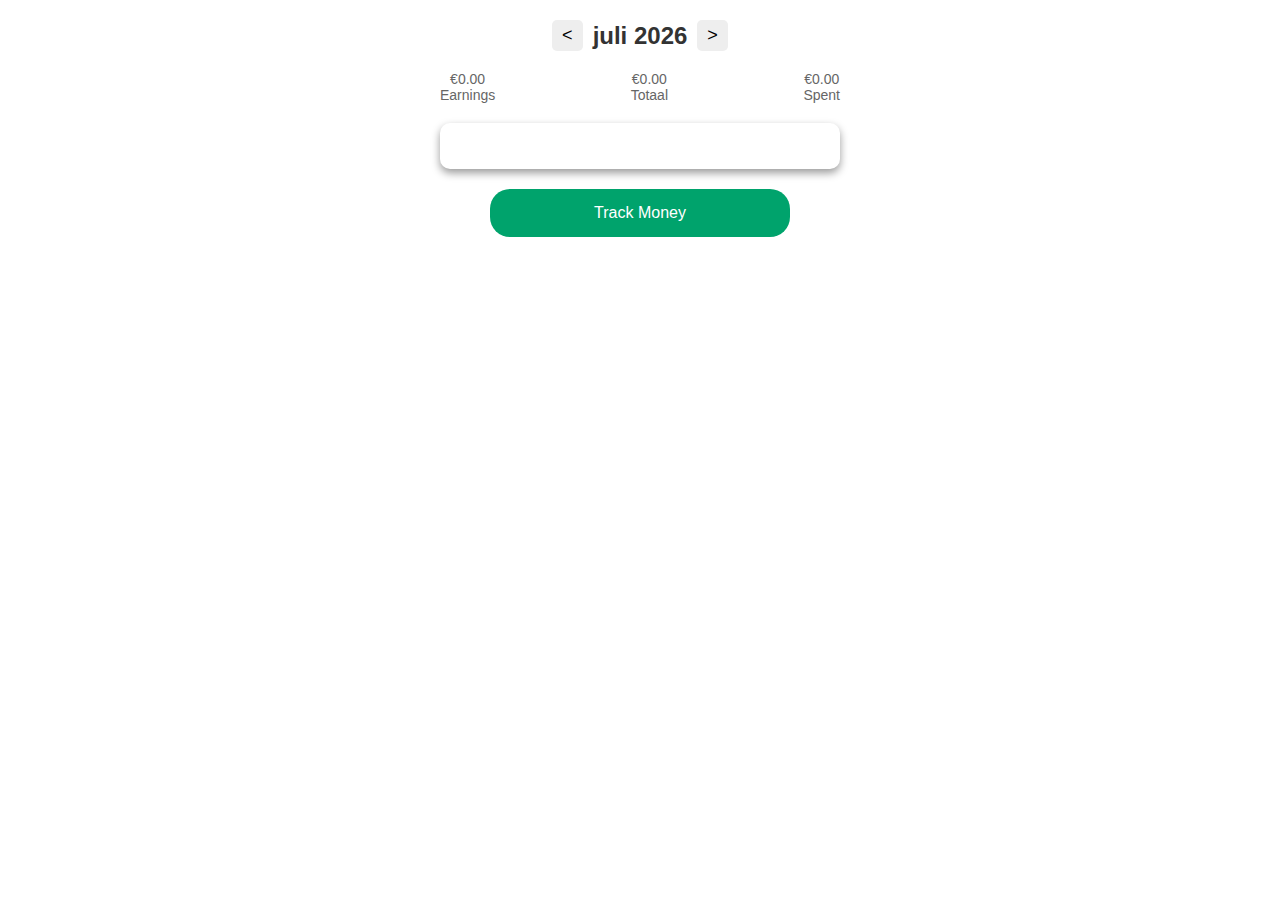
<file: index.html>
<!DOCTYPE html>
<html lang="nl">
<head>
    <meta charset="UTF-8">
    <meta name="viewport" content="width=device-width, initial-scale=1.0">
    <title>Track Money</title>
    <link rel="stylesheet" href="https://cdnjs.cloudflare.com/ajax/libs/font-awesome/6.0.0-beta3/css/all.min.css">
    <link rel="stylesheet" href="style.css">
</head>
<body>
    <header>
        <div class="month-selector">
            <button id="prev-month">&lt;</button>
            <h1 id="current-month-year">Mei 2025</h1>
            <button id="next-month">&gt;</button>
        </div>
        
        <div class="totals">
            <div class="earnings">
                <span>€0</span>
                <span>Earnings</span>
            </div>
            <div class="total">
                <span>€0</span>
                <span>Totaal</span>
            </div>
            <div class="spent">
                <span>€0</span>
                <span>Spent</span>
            </div>
        </div>
    </header>
    <section class="transactions">
        <div class="transaction-box">
            <ul></ul>
        </div>
    </section>
    <div class="controls">
        <button class="trackMoneyButton">Track Money</button>
    </div>
    <script src="app.js"></script>
</body>
</html>
</file>
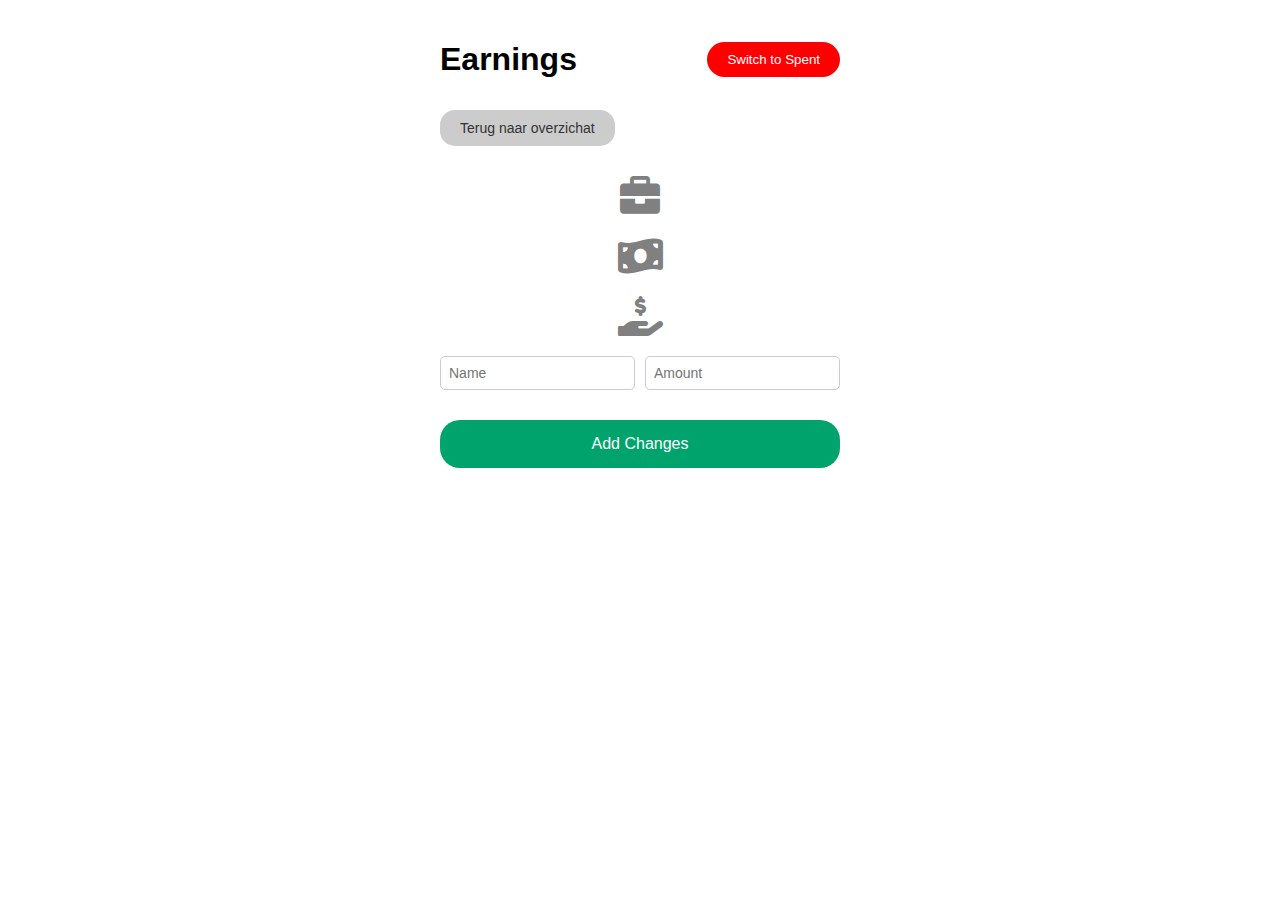
<file: earnings.html>
<!DOCTYPE html>
<html lang="nl">
<head>
    <meta charset="UTF-8">
    <meta name="viewport" content="width=device-width, initial-scale=1.0">
    <title>Earnings</title>
    <link rel="stylesheet" href="https://cdnjs.cloudflare.com/ajax/libs/font-awesome/6.0.0-beta3/css/all.min.css">
    <link rel="stylesheet" href="style2.css">
</head>
<body>
    <header>
        <h1>Earnings</h1>
        <button class="switch-button red-button">Switch to Spent</button>
    </header>

    <button class="back-button">Terug naar overzichat</button>


    <div class="icon-container">
        <div class="icon-scroll-container">
            <i class="fa-solid fa-briefcase icon" data-icon="fa-solid fa-briefcase"></i>
            <i class="fa-solid fa-money-bill-wave icon" data-icon="fa-solid fa-money-bill-wave"></i>
            <i class="fas fa-hand-holding-usd icon" data-icon="fas fa-hand-holding-usd"></i>
            <i class="fas fa-piggy-bank icon" data-icon="fas fa-piggy-bank"></i>

<i class="fas fa-gift icon" data-icon="fas fa-gift"></i>
<i class="fas fa-donate icon" data-icon="fas fa-donate"></i>
        </div>
    </div>

    <section class="input-section">
        <div class="input-fields">
            <input type="text" placeholder="Name" class="small-input" id="earnings-name">
            <input type="number" placeholder="Amount" class="small-input" id="earnings-amount">
        </div>
    </section>

    <div class="controls">
        <button class="big-green-button" id="addChangesButton">Add Changes</button>
    </div>

    <script src="app.js"></script>
</body>
</html>
</file>
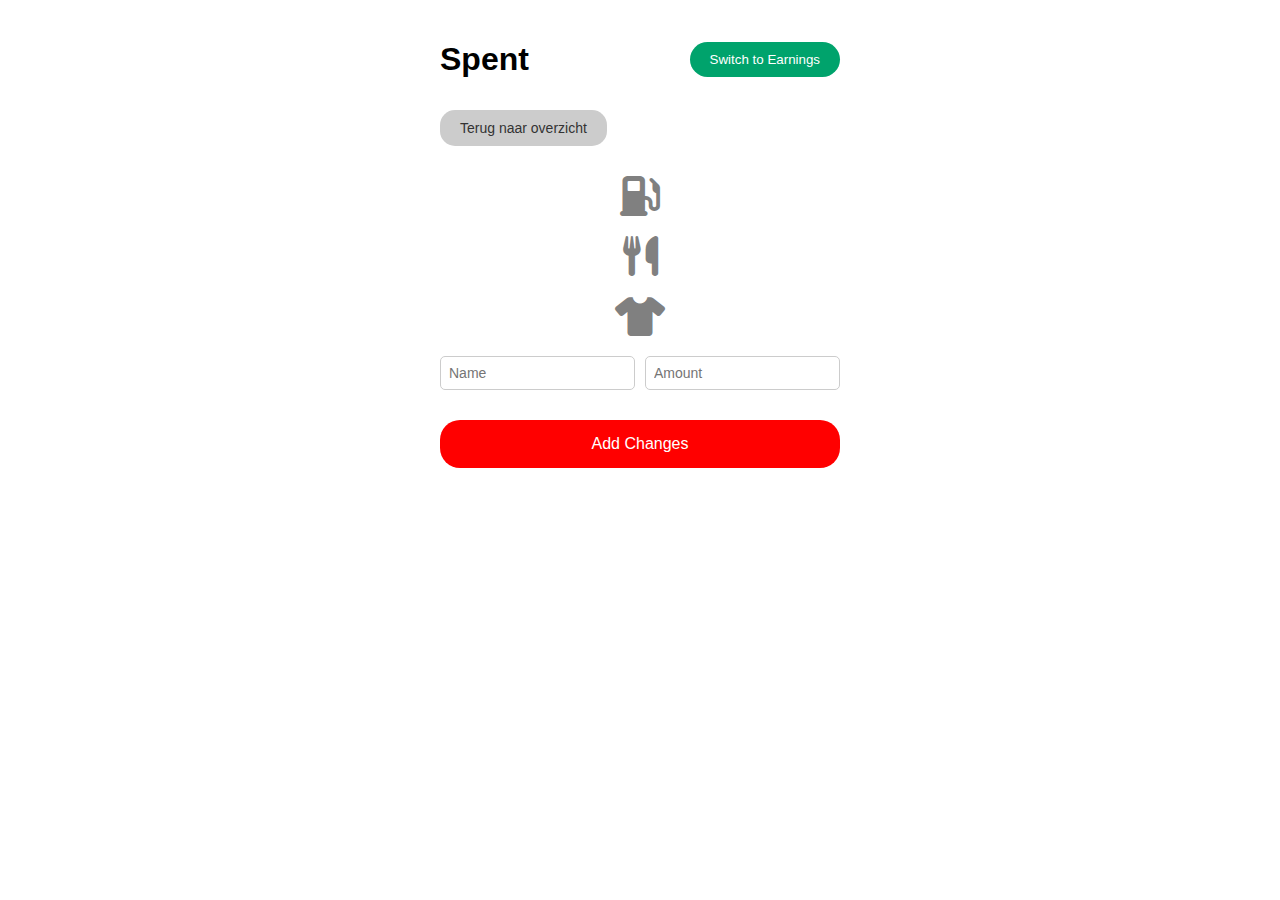
<file: spent.html>
<!DOCTYPE html>
<html lang="nl">

<head>
    <meta charset="UTF-8">
    <meta name="viewport" content="width=device-width, initial-scale=1.0">
    <title>Spent</title>
    <link rel="stylesheet" href="https://cdnjs.cloudflare.com/ajax/libs/font-awesome/6.0.0-beta3/css/all.min.css">
    <link rel="stylesheet" href="style2.css">
</head>

<body>
    <header>
        <h1>Spent</h1>
        <button class="switch-button">Switch to Earnings</button>
    </header>
    <button class="back-button">Terug naar overzicht</button>
    

    <div class="icon-container">
        <div class="icon-scroll-container">
            <i class="fa-solid fa-gas-pump icon" data-icon="fa-solid fa-gas-pump"></i>
            <i class="fas fa-utensils icon" data-icon="fas fa-utensils"></i>
            <i class="fa-solid fa-shirt icon" data-icon="fa-solid fa-shirt"></i>
            <i class="fas fa-gamepad icon" data-icon="fas fa-gamepad"></i>
            <i class="fas fa-film icon" data-icon="fas fa-film"></i>
            <i class="fas fa-pizza-slice icon" data-icon="fas fa-pizza-slice"></i>

        </div>
    </div>

    <section class="input-section">
        <div class="input-fields">
            <input type="text" placeholder="Name" class="small-input" id="spent-name">
            <input type="number" placeholder="Amount" class="small-input" id="spent-amount">
        </div>
    </section>

    <div class="controls">
        <button class="big-red-button" id="addChangesButton">Add Changes</button>
    </div>

    <script src="app.js"></script>
</body>

</html>
</file>
<file: style.css>
body {
    font-family: Arial, sans-serif;
    margin: 0 auto;
    padding: 20px;
    max-width: 400px;
    background-color: #fff;
}

header h1 {
    text-align: center;
    color: #333;
    margin-bottom: 20px;
}

.totals {
    display: flex;
    justify-content: space-between;
    margin-bottom: 20px;
}

.totals div {
    text-align: center;
}

.totals span {
    display: block;
    font-size: 14px;
    color: #666;
}

.transaction-box {
    background-color: #fff;
    padding: 15px;
    border-radius: 10px;
    box-shadow: 0 4px 8px rgba(0, 0, 0, 0.4);
}

.transaction-box ul {
    list-style: none;
    padding: 0;
}

.transaction-box li {
    display: flex;
    justify-content: space-between;
    align-items: center;
    padding: 10px 0;
    border-bottom: 1px solid #eee;
}

.transaction-box li:last-child {
    border-bottom: none;
}

.transaction-box i {
    margin-right: 10px;
}

.transaction-box li.spent span:last-child {
    color: red;
}

.transaction-box li.income span:last-child {
    color: #00A36C;
}

.controls {
    text-align: center;
    margin-top: 20px;
}

.trackMoneyButton {
    padding: 15px 30px;
    background-color: #00A36C;
    color: #fff;
    border: none;
    border-radius: 20px;
    font-size: 16px;
    cursor: pointer;
    width: 75%;
}

.month-selector {
    display: flex;
    justify-content: center;
    align-items: center;
    gap: 10px;
    margin-bottom: 20px;
}

.month-selector h1 {
    margin: 0;
    font-size: 24px;
}

.month-selector button {
    background-color: #eee;
    border: none;
    padding: 5px 10px;
    font-size: 18px;
    cursor: pointer;
    border-radius: 5px;
}
</file>
<file: style2.css>
body {
    font-family: Arial, sans-serif;
    margin: 0 auto;
    padding: 20px;
    max-width: 400px;
    background-color: #fff;
}

header {
    display: flex;
    justify-content: space-between;
    align-items: center;
}

.switch-button {
    padding: 10px 20px;
    background-color: #00A36C;
    color: white;
    border: none;
    border-radius: 20px;
    cursor: pointer;
}

.red-button {
    background-color: #FF0000;
}

.icon-container {
    display: flex;
    justify-content: center;
    margin: 20px 0;
}

.icon-scroll-container {
    display: flex;
    gap: 20px;
    overflow-x: auto;
    padding: 10px;
}

.icon {
    font-size: 40px;
    color: gray;
    cursor: pointer;
    transition: 0.2s;
}

.icon.selected,
.icon.active-icon {
    color: #00A36C;
    transform: scale(1.2);
}

.input-section {
    margin-top: 20px;
}

.input-fields {
    display: flex;
    justify-content: space-between;
    gap: 10px;
}

.small-input {
    width: 48%;
    padding: 8px;
    font-size: 14px;
    border: 1px solid #ccc;
    border-radius: 5px;
}

.controls {
    margin-top: 30px;
}

.big-red-button,
.big-green-button {
    padding: 15px;
    width: 100%;
    font-size: 16px;
    border: none;
    border-radius: 20px;
    color: white;
    cursor: pointer;
}

.big-red-button {
    background-color: #FF0000;
}

.big-green-button {
    background-color: #00A36C;
}

.icon-scroll-container {
    display: flex;
    flex-direction: column;
    height: 150px; 
    overflow-y: scroll;
    gap: 20px;
    align-items: center;
  }
  
  .icon {
    font-size: 40px;
    cursor: pointer;
    color: gray;
  }
  
  .icon.selected {
    color: #00b37e; 
  }
  
  .back-button {
    margin-top: 10px;
    background-color: #ccc;
    color: #333;
    padding: 10px 20px;
    border: none;
    border-radius: 15px;
    font-size: 14px;
    cursor: pointer;
    display: block;

}
</file>
